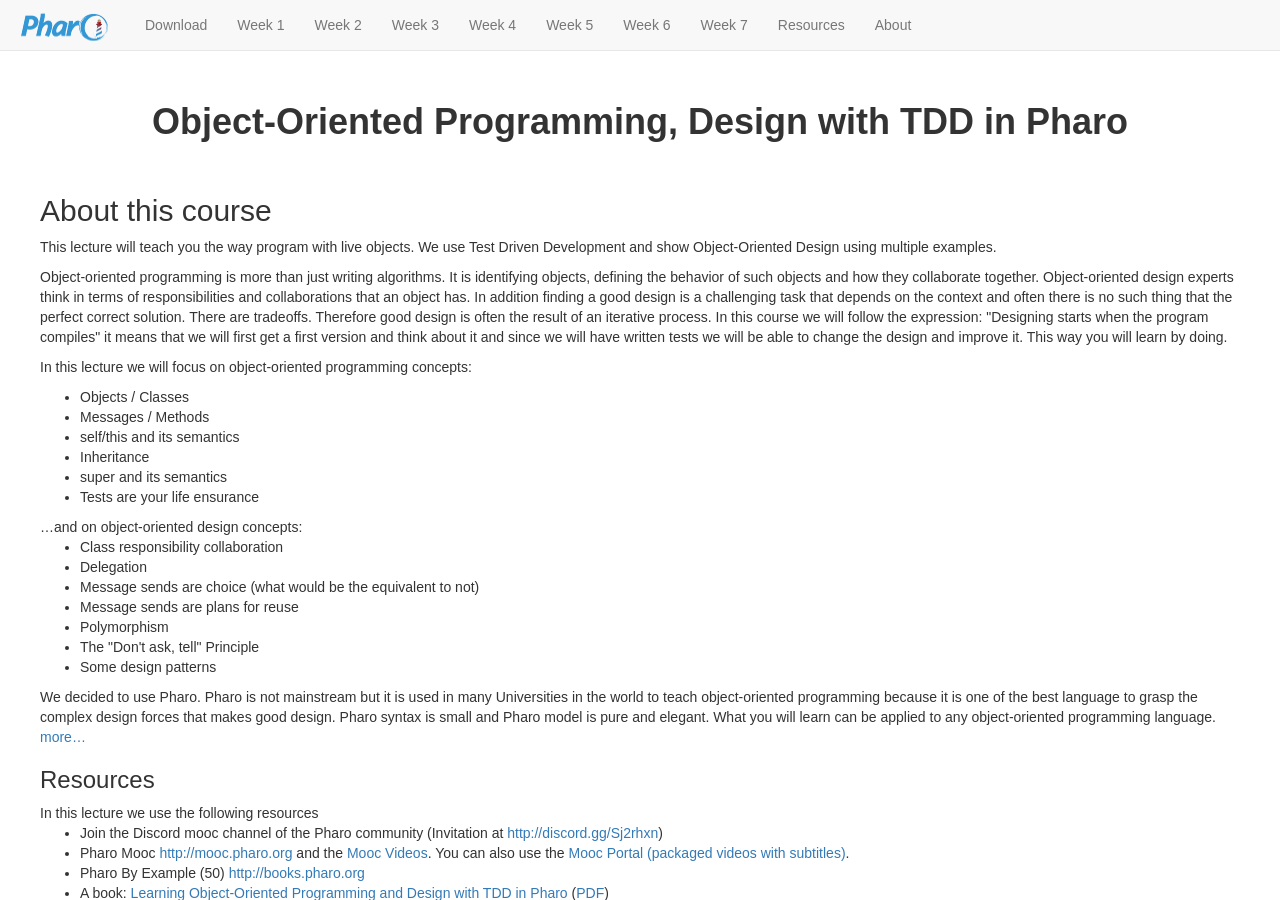
<file: index.html>
<!DOCTYPE html><html lang="en">    <head>        <meta charset="utf-8">        <meta http-equiv="X-UA-Compatible" content="IE=edge">        <meta name="viewport" content="width=device-width, initial-scale=1">        <!-- The above 3 meta tags *must* come first in the head; any other head content must come *after* these tags -->        <title>Learning Object-Oriented Programming, Design with TDD in Pharo</title>        <!-- Bootstrap -->        <link href="Web/css/bootstrap.min.css" rel="stylesheet">        <link href="Web/css/mooc.css" rel="stylesheet">        <!-- HTML5 shim and Respond.js for IE8 support of HTML5 elements and media queries -->        <!-- WARNING: Respond.js doesn't work if you view the page via file:// -->        <!--[if lt IE 9]>            <script src="https://oss.maxcdn.com/html5shiv/3.7.2/html5shiv.min.js"></script>            <script src="https://oss.maxcdn.com/respond/1.4.2/respond.min.js"></script>        <![endif]-->    </head>    <body>        <nav class="navbar navbar-default navbar-fixed-top">            <div class="container-fluid">                <!-- Brand and toggle get grouped for better mobile display -->                <div class="navbar-header"><button type="button" class="navbar-toggle collapsed" data-toggle="collapse" data-target="#weeks" aria-expanded="false">    <span class="sr-only">Toggle navigation</span>    <span class="icon-bar"></span>    <span class="icon-bar"></span>    <span class="icon-bar"></span></button><a class="navbar-brand" href="http://www.pharo.org">    <img alt="Pharo" src="Web/pictures/pharo-logo-small.png"></a>                </div><!-- Collect the nav links, forms, and other content for toggling --><div class="collapse navbar-collapse" id="weeks"><ul class="nav navbar-nav">    <li><a href="#download">Download</a></li>    <li><a href="#week1">Week 1</a></li>    <li><a href="#week2">Week 2</a></li>    <li><a href="#week3">Week 3</a></li>    <li><a href="#week4">Week 4</a></li>    <li><a href="#week5">Week 5</a></li>    <li><a href="#week6">Week 6</a></li>    <li><a href="#week7">Week 7</a></li>    <li><a href="#resources">Resources</a></li>    <li><a href="#about">About</a></li></ul>                </div> <!-- navbar-collapse -->            </div> <!-- container-fluid -->        </nav>        <div class="container">            <h1>Object-Oriented Programming, Design with TDD in Pharo</h1>                        <section>                <h2>About this course</h2>                <p>This lecture will teach you the way program with live objects. We use Test Driven Development and show Object-Oriented Design using multiple examples. 		<p> Object-oriented programming is more than just writing algorithms. It is identifying objects, defining the behavior of such objects and how they collaborate together. Object-oriented design experts think in terms of responsibilities and collaborations that an object has. 				In addition finding a good design is a challenging task that depends on the context and often there is no such thing that the perfect correct solution. There are tradeoffs. Therefore good design is often the result of an iterative process. In this course we will follow the expression: "Designing starts when the program compiles" it means that we will first get a first version and think about it and since we will have written tests we will be able to change the design and improve it. This way you will learn by doing.  <p>In this lecture we will focus on object-oriented programming concepts:<ul>	<li> Objects / Classes </li>	<li> Messages / Methods</li>	<li> self/this and its semantics</li>	<li> Inheritance</li>	<li> super and its semantics</li>	<li> Tests are your life ensurance</li></ul> …and on object-oriented design concepts: <ul>	<li> Class responsibility collaboration</li>	<li> Delegation</li>	<li> Message sends are choice (what would be the equivalent to not)</li>	<li> Message sends are plans for reuse</li>	<li> Polymorphism</li>	<li>The "Don't ask, tell" Principle</li>	<li> Some design patterns</li></ul><p>We decided to use Pharo. Pharo is not mainstream but it is used in many Universities in the world to teach object-oriented programming because it is one of the best language to grasp the complex design forces that makes good design. Pharo syntax is small and Pharo model is pure and elegant. What you will learn can be applied to any object-oriented programming language.<a href="#about-details" data-toggle="collapse">more…</a></p>   <div class="collapse" id="about-details"> Pharo is a pure object-oriented programming language in the tradition of Smalltalk. It offers a unique developing experience in constant interaction with live objects. Pharo is elegant, fun to use and very powerful. It is very easy to learn and enables to understand advanced concept in a natural way. When programming in Pharo, you are immersed in a world of live objects. You have immediate feedback at any moment of your development on objects representing web applications, code itself, graphics, network…</p><p>Throughout this lectures you will:</p><ul>    <li>learn how to program in Pharo,</li>    <li>be immersed in a live environment and live a new programming experience,</li>    <li>develop a web application to apply the different aspects of Pharo presented in the course.</li></ul><p>This lectures also focuses a different vision of the fundamental principles of object-oriented programming mainly polymorphism and late binding.</p><p>Each week is composed of several sequences containing several lectures and their slides and associated videos. In addition videos proposing application exercises and programming demonstrations are available.</p></div> <!-- details --><h3> Resources </h3>In this lecture we use the following resources<ul> 	<li> Join the Discord mooc channel of the Pharo community (Invitation at <a href="http://discord.gg/Sj2rhxn">http://discord.gg/Sj2rhxn</a>) </li>	<li>Pharo Mooc <a href="http://mooc.pharo.org">http://mooc.pharo.org</a> and the <a href="http://rmod-pharo-mooc.lille.inria.fr/MOOC/Videos/">Mooc Videos</a>. You can also use the  <a href="http://rmod-pharo-mooc.lille.inria.fr/MOOC/WebPortal/co/content.html">Mooc Portal (packaged videos with subtitles)</a>.</li>		<li>Pharo By Example (50) <a href="http://books.pharo.org">http://books.pharo.org</a> </li>	<li>A book: <a href="https://github.com/SquareBracketAssociates/LearningOOPWithPharo">Learning Object-Oriented Programming and Design with TDD in Pharo</a> (<a href="https://bintray.com/squarebracketassociates/wip/download_file?file_path=learningoop-wip.pdf">PDF</a>)</li>	<li> <a href="http://files.pharo.org/media/pharoCheatSheet.pdf"> Pharo Cheat Sheet</a> </li></ul><h3> Exercises </h3>In this lecture you will have to do the following exercises to get started. There are not associated with a given week so proceed as you want. You can find other exercises in the <a href="https://github.com/SquareBracketAssociates/LearningOOPWithPharo">Learning Object-Oriented Programming and Design with TDD in Pharo</a> book. <a href="#miniprojects"> Miniprojects are described here.</a><ul> 	<!--<li> <a href="http://rmod-pharo-mooc.lille.inria.fr/OOPMooc/Exercises/Exercise-Syntax.pdf">Syntax</a> </li>-->	<li> Do the ProfStef tutorial by executing ProfStef go in a playground</li>	<li> <a href="http://rmod-pharo-mooc.lille.inria.fr/OOPMooc/Exercises/Exercise-Counter.pdf">Counter</a> </li>	<li> <a href="http://rmod-pharo-mooc.lille.inria.fr/OOPMooc/Exercises/Exercise-Katas.pdf">Katas</a> </li>	<li> <a href="http://rmod-pharo-mooc.lille.inria.fr/OOPMooc/Exercises/Exercise-DSL.pdf">DSL</a> </li>	<li> (optional) <a href="http://rmod-pharo-mooc.lille.inria.fr/OOPMooc/Exercises/Exercise-ElectronicWallet.pdf">ElectronicWallet</a> </li>	<li> (optional) <a href="http://files.pharo.org/books/learning-oop/">Snake and Ladder</a> </li></ul></section><section id="week1"><h2>Week 1: Welcome on Board and Syntax Discovery</h2><ol>	<li>[Lecture] <a href="http://rmod-pharo-mooc.lille.inria.fr/OOPMooc/01-Welcome/W1S00-Intro-Objectives.pdf">W1S00-Intro-Objectives</a></li>		<li>[Lecture] <a href="http://rmod-pharo-mooc.lille.inria.fr/OOPMooc/01-Welcome/W1S01-WhatIsPharo.pdf">W1S01-What is Pharo?</a></li>		<li>[Lecture] <a href="http://rmod-pharo-mooc.lille.inria.fr/OOPMooc/01-Welcome/W1S02-PharoVision.pdf">W1S02-Pharo Vision</a></li>		<li>[Lecture] <a href="http://rmod-pharo-mooc.lille.inria.fr/OOPMooc/01-Welcome/W1S03-FirstLookAtClassObjectMethods.pdf">W1S03-FirstLookAtClassObjectMethods</a></li>	<li>[Lecture] <a href="http://rmod-pharo-mooc.lille.inria.fr/OOPMooc/01-Welcome/W1S04-PharoModelInaNushell.pdf">W1S04-PharoModelInaNushell</a></li>	<li>[Lecture] <a href="http://rmod-pharo-mooc.lille.inria.fr/OOPMooc/01-Welcome/W1S04-TestIntroduction.pdf">W1S04-TestIntroduction</a></li>	<li>[Lecture] <a href="http://rmod-pharo-mooc.lille.inria.fr/OOPMooc/01-Welcome/W1S05-PharoSyntaxInANutshell.pdf">W1S05-PharoSyntaxInANutshell</a></li>	<li>[Lecture] <a href="http://rmod-pharo-mooc.lille.inria.fr/OOPMooc/01-Welcome/W1S06-Blocks.pdf">W1S06-Blocks</a></li>	<li>[Lecture] <a href="http://rmod-pharo-mooc.lille.inria.fr/OOPMooc/01-Welcome/W1S07-Basic-Blocks-Loops.pdf">W1S07-Basic-Blocks-Loops</a></li>	<li>[Lecture] <a href="http://rmod-pharo-mooc.lille.inria.fr/OOPMooc/01-Welcome/W1S07-BasicBooleansAndCondition.pdf">W1S07-BasicBooleansAndCondition</a></li>	<li>[Lecture] <a href="http://rmod-pharo-mooc.lille.inria.fr/OOPMooc/01-Welcome/W1S08-Loops.pdf">W1S08-Loops</a></li>	<li>[Lecture] <a href="http://rmod-pharo-mooc.lille.inria.fr/OOPMooc/01-Welcome/W1S10-ClassAndMethodDefinition.pdf">W1S10-ClassAndMethodDefinition</a></li>	<li> [Live Exercise] <a href ="http://rmod-pharo-mooc.lille.inria.fr/MOOC/Videos/W1/C019-W1S-Videos-SelectionExpression-2-FR-V2-HD_720p_4Mbs.m4v"> Selecting and executing expressions</a> (check the subtitles <a href="http://rmod-pharo-mooc.lille.inria.fr/MOOC/Videos/W1/">here</a> ) </li>		<li> [Live Exercise] <a href ="http://rmod-pharo-mooc.lille.inria.fr/MOOC/Videos/W1/C019-W1S-Videos-ColoringExpression-FR-CM-v3-HD_720p_4Mbs.m4v">Syntax Highlighting gives Feedback</a> (check the subtitles <a href="http://rmod-pharo-mooc.lille.inria.fr/MOOC/Videos/W1/">here</a> )</li>		<li> [Live Exercise] <a href ="http://rmod-pharo-mooc.lille.inria.fr/MOOC/Videos/W1/C019-W1S-Videos-Shortcuts-FR-IR-HD_720p_4Mbs.m4v">Learn Keyboard Shortcuts</a> (check the subtitles <a href="http://rmod-pharo-mooc.lille.inria.fr/MOOC/Videos/W1/">here</a> )</li>	<li> [Live Exercise] <a href ="http://rmod-pharo-mooc.lille.inria.fr/MOOC/Videos/W1/C019-Videos-ProfStef-V2-HD_720p_4Mbs.m4v">Learn Pharo with Prof Stef</a> (check the subtitles <a href="http://rmod-pharo-mooc.lille.inria.fr/MOOC/Videos/W1/">here</a>)</li>	<li> [Exercise] Expressions and Messages</li>		<li>[Live Exercise] <a href="http://rmod-pharo-mooc.lille.inria.fr/MOOC/Videos/W1/C019-W1S-Videos-Redo-Counter-Traditional-FR-v4.mp4">Coding a Counter</a> (check the subtitles <a href="http://rmod-pharo-mooc.lille.inria.fr/MOOC/Videos/W1/">here</a>)</li></ol><p> You can access </p>	<ol>	<li> the <a href="http://rmod-pharo-mooc.lille.inria.fr/OOPMooc/01-Welcome/">Week session slides</a></li>	<li> the  <a href="http://rmod-pharo-mooc.lille.inria.fr/MOOC/Videos/">Pharo Mooc videos</a>. Pay attention they may be not in the same order - Check the Resources slide in the lectures to get the corresponding Pharo Mooc session.</li></ol></section><section id="week2">	<h2>Week 2: Pharo Syntax and Inspector</h2><ol>	<li>[Lecture] <a href="http://rmod-pharo-mooc.lille.inria.fr/OOPMooc/02-Syntax/W2S01-Messages.pdf">W2S01-Messages</a></li>	<li>[Lecture] <a href="http://rmod-pharo-mooc.lille.inria.fr/OOPMooc/02-Syntax/W2S02-Messages-ForTheJavaProgrammers.pdf">W2S02-Messages-ForTheJavaProgrammers</a></li>	<li>[Lecture] <a href="http://rmod-pharo-mooc.lille.inria.fr/OOPMooc/02-Syntax/W2S03-Basic-Variables.pdf">W2S03-Basic-Variables</a></li>	<li>[Lecture] <a href="http://rmod-pharo-mooc.lille.inria.fr/OOPMooc/02-Syntax/W2S03-Messages-Precedence.pdf">W2S03-Messages-Precedence</a></li>	<li>[Lecture] <a href="http://rmod-pharo-mooc.lille.inria.fr/OOPMooc/02-Syntax/W2S04-Messages-Sequence.pdf">W2S04-Messages-Sequence</a></li>	<li>[Lecture] <a href="http://rmod-pharo-mooc.lille.inria.fr/OOPMooc/02-Syntax/W2S05-ParenthesisVsSquareBrackets.pdf">W2S05-ParenthesisVsSquareBrackets</a></li>	<li>[Lecture] <a href="http://rmod-pharo-mooc.lille.inria.fr/OOPMooc/02-Syntax/W2S06-Yourself.pdf">W2S06-Yourself</a></li>	<li>[Lecture] <a href="http://rmod-pharo-mooc.lille.inria.fr/OOPMooc/02-Syntax/W2S07-CharacterStringSymbol.pdf">W2S07-CharacterStringSymbol</a></li>	<li>[Lecture] <a href="http://rmod-pharo-mooc.lille.inria.fr/OOPMooc/02-Syntax/W2S08-Basic-ArraySetOrderedCollection.pdf">W2S08-Basic-ArraySetOrderedCollection</a></li>	<li>[Lecture] <a href="http://rmod-pharo-mooc.lille.inria.fr/OOPMooc/02-Syntax/W2S09-UnderstandingMistakes.pdf">W2S09-UnderstandingMistakes</a></li>	<li>[Lecture] <a href="http://rmod-pharo-mooc.lille.inria.fr/OOPMooc/02-Syntax/W2S10-Iterators.pdf">W2S10-Iterators</a></li>	<li>[Lecture] <a href="http://rmod-pharo-mooc.lille.inria.fr/OOPMooc/02-Syntax/W2S11-Streams.pdf">W2S11-Streams</a></li>	<li>[Lecture] <a href="http://rmod-pharo-mooc.lille.inria.fr/OOPMooc/02-Syntax/W2S12-RuntimeArchitecture.pdf">W2S12-RuntimeArchitecture</a></li>	<li>[Live Exercise] <a href="http://rmod-pharo-mooc.lille.inria.fr/MOOC/Videos/W2/C019-Videos-GTInspector1-Introduction-V2-HD_720p_4Mbs.m4v">GTInspector 1: Inspect and Interact with Objects</a> (check the subtitles <a href="http://rmod-pharo-mooc.lille.inria.fr/MOOC/Videos/W2/">here</a>)</li>	<li>[Live Exercise] <a href="http://rmod-pharo-mooc.lille.inria.fr/MOOC/Videos/W3/C019-Videos-Spotter1-BrowsingAClassWithSpotter-V2-HD_720p_4Mbs.m4v">Spotter 1: Find and Browse a Class</a> (check the subtitles <a href="http://rmod-pharo-mooc.lille.inria.fr/MOOC/Videos/W3/">here</a>)</li>			<li>[Challenge] <a href ="http://rmod-pharo-mooc.lille.inria.fr/MOOC/Exercises/Challenge0-EN.pdf">Challenge 0</a> </li></ol><p> You can access </p>	<ol>	<li> the <a href="http://rmod-pharo-mooc.lille.inria.fr/OOPMooc/02-Syntax/">Week session slides</a></li>	<li> the  <a href="http://rmod-pharo-mooc.lille.inria.fr/MOOC/Videos/">Pharo Mooc videos</a>. Pay attention they may be not in the same order - Check the Resources slide in the lectures to get the corresponding Pharo Mooc session.</li></ol></section><section id="week3">	<h2>Week 3: Objects, Classes, Methods</h2><ol>	<li>[Lecture] <a href="http://rmod-pharo-mooc.lille.inria.fr/OOPMooc/03-ObjectClassMethod/W3S00-TeapotAsAPretext.pdf">W3S00-TeapotAsAPretext</a></li>	<li>[Lecture] <a href="http://rmod-pharo-mooc.lille.inria.fr/OOPMooc/03-ObjectClassMethod/W3S01-WhatisAnObject.pdf">W3S01-WhatisAnObject</a></li>	<li>[Lecture] <a href="http://rmod-pharo-mooc.lille.inria.fr/OOPMooc/03-ObjectClassMethod/W3S02-WhatisAClass.pdf">W3S02-WhatisAClass</a></li>	<li>[Lecture] <a href="http://rmod-pharo-mooc.lille.inria.fr/OOPMooc/03-ObjectClassMethod/W3S03-MethodVsMessages.pdf">W3S03-MethodVsMessages</a></li>	<li>[Lecture] <a href="http://rmod-pharo-mooc.lille.inria.fr/OOPMooc/03-ObjectClassMethod/W3S04-OOParadigm.pdf">W3S04-OOParadigm</a></li>	<li>[Lecture] <a href="http://rmod-pharo-mooc.lille.inria.fr/OOPMooc/03-ObjectClassMethod/W3S05-SUnit.pdf">W3S05-SUnit</a></li>	<li>[Lecture] <a href="http://rmod-pharo-mooc.lille.inria.fr/OOPMooc/03-ObjectClassMethod/W3S06-Discovering.pdf">W3S06-Discovering</a></li>	<li>[Lecture] <a href="http://rmod-pharo-mooc.lille.inria.fr/OOPMooc/03-ObjectClassMethod/W3S7-EssenceOfDispatchExo.pdf">W3S7-EssenceOfDispatchExo</a></li>	<li>[Live Exercise]  <a href="http://rmod-pharo-mooc.lille.inria.fr/MOOC/Videos/W2/C019-Videos-Nautilus1-BrowsingPackage-V2-HD_720p_4Mbs.m4v">Nautilus: First Meet with the Code Browser</a> (check the subtitles <a href="http://rmod-pharo-mooc.lille.inria.fr/MOOC/Videos/W2/">here</a>)</li>	<li>[Live Exercise] <a href="http://rmod-pharo-mooc.lille.inria.fr/MOOC/Videos/W2/C019-Videos-Nautilus2-TagsFilterAndGroups-V2-HD_720p_4Mbs.m4v"> Nautilus: Packages, Tags and Groups</a> (check the subtitles <a href="http://rmod-pharo-mooc.lille.inria.fr/MOOC/Videos/W2/">here</a>)</li>		<li>[Live Exercise] <a href="http://rmod-pharo-mooc.lille.inria.fr/MOOC/Videos/W3/C019-Videos-Nautilus4-SendersImplementors-HD_720p_4Mbs.m4v">Nautilus: How to Become a Super Pharo Developer: Understanding Sender and Implementors</a> (check the subtitles <a href="http://rmod-pharo-mooc.lille.inria.fr/MOOC/Videos/W3/">here</a>)</li>			<li>[Live Exercise] <a href="http://rmod-pharo-mooc.lille.inria.fr/MOOC/Videos/W2/C019-W1S-Videos-Finder-FR-V3-HD_720p_4Mbs.m4v">Finding Methods with Finder</a> (check the subtitles <a href="http://rmod-pharo-mooc.lille.inria.fr/MOOC/Videos/W2/">here</a>)</li>	<li>[Live Exercise] <a href="http://rmod-pharo-mooc.lille.inria.fr/MOOC/Videos/W2/C019-W1-Videos-Redo-CodingCounterInDebugger-FR-V2-HD_720p_4Mbs.m4v">Coding a Counter in the Debugger</a> (check the subtitles <a href="http://rmod-pharo-mooc.lille.inria.fr/MOOC/Videos/W2/">here</a>)</li>	<li>[Exercise] Coding a DSL</li>	<!--		<li>[Challenge] <a href ="http://rmod-pharo-mooc.lille.inria.fr/MOOC/Exercises/Challenge0-Solution-EN.pdf">Solution Challenge 0</a> </li>-->	<li>[Challenge] <a href ="http://rmod-pharo-mooc.lille.inria.fr/MOOC/Exercises/Challenge1-EN.pdf">Challenge 1</a> </li></ol><p> You can access </p>	<ol>	<li> the <a href="http://rmod-pharo-mooc.lille.inria.fr/OOPMooc/03-ObjectClassMethod/">Week session slides</a></li>	<li> the  <a href="http://rmod-pharo-mooc.lille.inria.fr/MOOC/Videos/">Pharo Mooc videos</a>. Pay attention they may be not in the same order - Check the Resources slide in the lectures to get the corresponding Pharo Mooc session.</li></ol></section><section id="week4"><h2>Week 4: Essence Of OOP</h2><ol><li>[Lecture] <a href="http://rmod-pharo-mooc.lille.inria.fr/OOPMooc/04-EssenceOfOOP/W4S01-EssenceOfDispatchNot.pdf">W4S01-EssenceOfDispatchNot</a></li><li>[Lecture] <a href="http://rmod-pharo-mooc.lille.inria.fr/OOPMooc/04-EssenceOfOOP/W4S02-EssenceOfDispatch.pdf">W4S02-EssenceOfDispatch</a></li><li>[Lecture] <a href="http://rmod-pharo-mooc.lille.inria.fr/OOPMooc/04-EssenceOfOOP/W4S03-BasicClassMethods.pdf">W4S03-BasicClassMethods</a></li><li>[Lecture] <a href="http://rmod-pharo-mooc.lille.inria.fr/OOPMooc/04-EssenceOfOOP/W4S05-LearningFromMistake.pdf">W4S05-LearningFromMistake</a></li><li>[Lecture] <a href="http://rmod-pharo-mooc.lille.inria.fr/OOPMooc/04-EssenceOfOOP/W4S06-WhyTesting.pdf">W4S06-WhyTesting</a></li><li>[Lecture] <a href="http://rmod-pharo-mooc.lille.inria.fr/OOPMooc/04-EssenceOfOOP/W4S07-Debugging.pdf">W4S07-Debugging</a></li><li>[Live Exercise] <a href="http://rmod-pharo-mooc.lille.inria.fr/MOOC/Videos/W2/C019-Videos-Nautilus5-Queries-HD_720p_4Mbs.m4v">Nautilus: Navigating Fast Inside Classes</a> (check the subtitles <a href="http://rmod-pharo-mooc.lille.inria.fr/MOOC/Videos/W2/">here</a>)</li><li>[Live Exercise] <a href="http://rmod-pharo-mooc.lille.inria.fr/MOOC/Videos/W3/C019-Videos-Spotter2-Categories-V2-HD_720p_4Mbs.m4v">Spotter 2: Filter Results by Category</a> (check the subtitles <a href="http://rmod-pharo-mooc.lille.inria.fr/MOOC/Videos/W3/">here</a>)</li><li>[Live Exercise] <a href="http://rmod-pharo-mooc.lille.inria.fr/MOOC/Videos/W4/C019-Videos-HowToLoadCode1-Simple-HD_720p_4Mbs.m4v">How to load code from repository</a> (check the subtitles <a href="http://rmod-pharo-mooc.lille.inria.fr/MOOC/Videos/W4/">here</a>)</li><li>[Live Exercise] <a href="http://rmod-pharo-mooc.lille.inria.fr/MOOC/Videos/W4/C019-Videos-HowToLoadCode2-FromCatalog-HD_720p_4Mbs.m4v">How to load projects</a> (check the subtitles <a href="http://rmod-pharo-mooc.lille.inria.fr/MOOC/Videos/W4/">here</a>)</li><li>[Live Exercise] <a href="http://rmod-pharo-mooc.lille.inria.fr/MOOC/Videos/W4/C019-Videos-Nautilus6-Refactorings-HD_720p_4Mbs.m4v">Nautilus: An overview of Refactorings</a> (check the subtitles <a href="http://rmod-pharo-mooc.lille.inria.fr/MOOC/Videos/W4/">here</a>)</li><li>[Live Exercise] <a href="http://rmod-pharo-mooc.lille.inria.fr/MOOC/Videos/W4/C019-Videos-Nautilus7-QualityRules-HD_720p_4Mbs.m4v">Nautilus: Using the Quality Assistant and Code Critic</a> (check the subtitles <a href="http://rmod-pharo-mooc.lille.inria.fr/MOOC/Videos/W4/">here</a>)</li><!--	<li>[Challenge] <a href ="http://rmod-pharo-mooc.lille.inria.fr/MOOC/Exercises/Challenge1-Solution-EN.pdf">Solution Challenge 1</a> </li>--><li>[Challenge] <a href ="http://rmod-pharo-mooc.lille.inria.fr/MOOC/Exercises/Challenge2-EN.pdf">Challenge 2</a> </li></ol><p> You can access </p>	<ol>	<li> the <a href="http://rmod-pharo-mooc.lille.inria.fr/OOPMooc/04-EssenceOfOOP/">Week session slides</a></li>	<li> the  <a href="http://rmod-pharo-mooc.lille.inria.fr/MOOC/Videos/">Pharo Mooc videos</a>. Pay attention they may be not in the same order - Check the Resources slide in the lectures to get the corresponding Pharo Mooc session.</li></ol></section>	<section id="week5"><h2>Week 5: Inheritance</h2><ol><li>[Lecture] <a href="http://rmod-pharo-mooc.lille.inria.fr/OOPMooc/05-Inheritance/W5S01-InheritanceAndLookup-1-Inheritance.pdf">W5S01-InheritanceAndLookup-1-Inheritance</a></li><li>[Lecture] <a href="http://rmod-pharo-mooc.lille.inria.fr/OOPMooc/05-Inheritance/W5S02-InheritanceAndLookup-2-Lookup.pdf">W5S02-InheritanceAndLookup-2-Lookup</a></li><li>[Lecture] <a href="http://rmod-pharo-mooc.lille.inria.fr/OOPMooc/05-Inheritance/W5S03-InheritanceAndLookup-3-Super-V2.pdf">W5S03-InheritanceAndLookup-3-Super-V2</a></li><li>[Lecture] <a href="http://rmod-pharo-mooc.lille.inria.fr/OOPMooc/05-Inheritance/W5S04-Design-ImplementingIfTrue.pdf">W5S04-Design-ImplementingIfTrue</a></li><li>[Lecture] <a href="http://rmod-pharo-mooc.lille.inria.fr/OOPMooc/05-Inheritance/W5S05-MoreOnVariables.pdf">W5S05-MoreOnVariables</a></li><li>[Lecture] <a href="http://rmod-pharo-mooc.lille.inria.fr/OOPMooc/05-Inheritance/W5S06-Design-InstanceInitialization.pdf">W5S06-Design-InstanceInitialization</a></li><li>[Live Exercise] <a href="http://rmod-pharo-mooc.lille.inria.fr/MOOC/Videos/W2/C019-Videos-Nautilus3-BrowsingFullInheritanceAcrossPackages-V2-HD_720p_4Mbs.m4v">Nautilus: Inheritance view</a> (check the subtitles <a href="http://rmod-pharo-mooc.lille.inria.fr/MOOC/Videos/W2/">here</a>)</li><li>[Live Exercise] <a href="http://rmod-pharo-mooc.lille.inria.fr/MOOC/Videos/W5/C019-Videos-Spotter3-ScopingAndReducingSearch-V2-HD_720p_4Mbs.m4v	"> Spotter: Scoping and Reducing Search</a> (check the subtitles <a href="http://rmod-pharo-mooc.lille.inria.fr/MOOC/Videos/W5/">here</a>)</li><li>[Live Exercise] <a href="http://rmod-pharo-mooc.lille.inria.fr/MOOC/Videos/W5/C019-Videos-Spotter6-Files-V2-HD_720p_4Mbs.m4v">Spotter: Search, Navigate and Preview Files</a> (check the subtitles <a href="http://rmod-pharo-mooc.lille.inria.fr/MOOC/Videos/W5/">here</a>)</li><li>[Live Exercise] <a href="http://rmod-pharo-mooc.lille.inria.fr/MOOC/Videos/W5/C019-W2S-VideosDebugger1-UsingTheDebugger-V2-HD_720p_4Mbs.m4v">Learning the Debugger</a> (check the subtitles <a href="http://rmod-pharo-mooc.lille.inria.fr/MOOC/Videos/W5/">here</a>)</li><li>[Live Exercise] <a href="http://rmod-pharo-mooc.lille.inria.fr/MOOC/Videos/W5/C019-W2S-VideosDebugger2-FindingABugWithDebugger-V2-HD_720p_4Mbs.m4v">How to find a bug?</a> (check the subtitles <a href="http://rmod-pharo-mooc.lille.inria.fr/MOOC/Videos/W5/">here</a>)</li><li>[Live Exercise] <a href="http://rmod-pharo-mooc.lille.inria.fr/MOOC/Videos/W5/C019-Videos-GTInspector2-Files-V2-HD_720p_4Mbs.m4v">GTInspector: Inspect Files and Directories</a> (check the subtitles <a href="http://rmod-pharo-mooc.lille.inria.fr/MOOC/Videos/W5/">here</a>)</li><!--	<li>[Challenge] <a href ="http://rmod-pharo-mooc.lille.inria.fr/MOOC/Exercises/Challenge2-Solution-EN.pdf">Solution Challenge 2</a> </li>--><li>[Challenge] <a href ="http://rmod-pharo-mooc.lille.inria.fr/MOOC/Exercises/Challenge3-EN.pdf">Challenge 3</a> </li></ol><p> You can access </p>	<ol>	<li> the <a href="http://rmod-pharo-mooc.lille.inria.fr/OOPMooc/05-Inheritance/">Week session slides</a></li>	<li> the  <a href="http://rmod-pharo-mooc.lille.inria.fr/MOOC/Videos/">Pharo Mooc videos</a>. Pay attention they may be not in the same order - Check the Resources slide in the lectures to get the corresponding Pharo Mooc session.</li></ol></section><section id="week6"><h2>Week 6: Plans For Reuse</h2><ol><li>[Lecture] <a href="http://rmod-pharo-mooc.lille.inria.fr/OOPMooc/06-PlansForReuse/W6S02-SelfSendsDiceHandle.pdf">W6S02-SelfSendsDiceHandle</a></li><li>[Lecture] <a href="http://rmod-pharo-mooc.lille.inria.fr/OOPMooc/06-PlansForReuse/W6S03-ClassMethodsAtWork.pdf">W6S03-ClassMethodsAtWork</a></li><li>[Lecture] <a href="http://rmod-pharo-mooc.lille.inria.fr/OOPMooc/06-PlansForReuse/W6S04-SelfSendsArePlanForReuse.pdf">W6S04-SelfSendsArePlanForReuse</a></li><li>[Lecture] <a href="http://rmod-pharo-mooc.lille.inria.fr/OOPMooc/06-PlansForReuse/W6S05-HookAndTemplate.pdf">W6S05-HookAndTemplate</a></li><li>[Lecture] <a href="http://rmod-pharo-mooc.lille.inria.fr/OOPMooc/06-PlansForReuse/W6S06-Design-UseVsInheritance.pdf">W6S06-Design-UseVsInheritance</a></li><!--	A voir si on utilise PharoApp ou le launcher<li>[Live Exercise] <a href="http://rmod-pharo-mooc.lille.inria.fr/MOOC/Videos/W6/C019-Videos-ImageChanges1-v2-HD_720p_4Mbs.m4v">Understanding Images and Changes Files</a> (check the subtitles <a href="http://rmod-pharo-mooc.lille.inria.fr/MOOC/Videos/W6/">here</a>)</li>--><!--<li>[Live Exercise] <a href="http://rmod-pharo-mooc.lille.inria.fr/MOOC/Videos/W6/C019-Videos-ImageChanges2-PharoLauncher-HD_720p_4Mbs.m4v">Using the Pharo Launcher to manage your Pharo images</a> (check the subtitles <a href="http://rmod-pharo-mooc.lille.inria.fr/MOOC/Videos/W6/">here</a>)</li>--><li>[Live Exercise] <a href="http://rmod-pharo-mooc.lille.inria.fr/MOOC/Videos/W6/C019-Videos-LookAtVersions-v2-HD_720p_4Mbs.m4v">Diffing and Merging in Pharo</a> (check the subtitles <a href="http://rmod-pharo-mooc.lille.inria.fr/MOOC/Videos/W6/">here</a>)</li><li>[Live Exercise] <a href="http://rmod-pharo-mooc.lille.inria.fr/MOOC/Videos/W6/C019-Videos-GTInspector4-HowAddingPanes-V2-HD_720p_4Mbs.m4v">GTInspector: Build Custom Tab Views for your Objects</a> (check the subtitles <a href="http://rmod-pharo-mooc.lille.inria.fr/MOOC/Videos/W6/">here</a>)</li><!--	<li>[Challenge] <a href ="http://rmod-pharo-mooc.lille.inria.fr/MOOC/Exercises/Challenge3-Solution-EN.pdf">Solution Challenge 3</a> </li>--><li>[Challenge] <a href ="http://rmod-pharo-mooc.lille.inria.fr/MOOC/Exercises/Challenge4-EN.pdf">Challenge 4</a> </li></ol><p> You can access </p>	<ol>	<li> the <a href="http://rmod-pharo-mooc.lille.inria.fr/06-PlansForReuse/">Week session slides</a></li>	<li> the  <a href="http://rmod-pharo-mooc.lille.inria.fr/MOOC/Videos/">Pharo Mooc videos</a>. Pay attention they may be not in the same order - Check the Resources slide in the lectures to get the corresponding Pharo Mooc session.</li></ol></section><section id="week7"><h2>Week 7: Deeper into Lookup</h2><ol><li>[Lecture] <a href="http://rmod-pharo-mooc.lille.inria.fr/OOPMooc/07-DeeperIntoLookup/W7S02-InheritanceAndLookup-5-LookupMetaclasses.pdf">W7S02-InheritanceAndLookup-5-LookupMetaclasses</a></li><li>[Lecture] <a href="http://rmod-pharo-mooc.lille.inria.fr/OOPMooc/07-DeeperIntoLookup/W7S03-UnderstandingClassMethods.pdf">W7S03-UnderstandingClassMethods</a></li><li>[Lecture] <a href="http://rmod-pharo-mooc.lille.inria.fr/OOPMooc/07-DeeperIntoLookup/W7S04-AdvancedPointOnClasses.pdf">W7S04-AdvancedPointOnClasses</a></li><li>[Lecture] <a href="http://rmod-pharo-mooc.lille.inria.fr/OOPMooc/07-DeeperIntoLookup/W7S05-Design-LearningFromRealExample.pdf">W7S05-Design-LearningFromRealExample</a></li><li>[Lecture] <a href="http://rmod-pharo-mooc.lille.inria.fr/OOPMooc/07-DeeperIntoLookup/W7S06-AvoidIsNill.pdf">W7S06-AvoidIsNill</a></li><li>[Live Exercise] <a href="http://rmod-pharo-mooc.lille.inria.fr/MOOC/Videos/W7/C019-Videos-Spotter4-TipsandTricks-PreviewInSpotter-V2-HD_720p_4Mbs.m4v">Spotter: The Preview pane</a> (check the subtitles <a href="http://rmod-pharo-mooc.lille.inria.fr/MOOC/Videos/W7/">here</a>)</li><li>[Live Exercise] <a href="http://rmod-pharo-mooc.lille.inria.fr/MOOC/Videos/W7/C019-Videos-Spotter5-TipsandTricks-SearchingPlaygroundCode-V2-HD_720p_4Mbs.m4v">Spotter: Search in Playground History</a> (check the subtitles <a href="http://rmod-pharo-mooc.lille.inria.fr/MOOC/Videos/W7/">here</a>)</li><li>[Live Exercise] <a href="http://rmod-pharo-mooc.lille.inria.fr/MOOC/Videos/W7/C019-Videos-GTInspector3-DivingInTheSystem-V2-HD_720p_4Mbs.m4v">GTInspector 3: Understand Pharo Internals by Inspection</a> (check the subtitles <a href="http://rmod-pharo-mooc.lille.inria.fr/MOOC/Videos/W7/">here</a>)</li><!--	<li>[Challenge] <a href ="http://rmod-pharo-mooc.lille.inria.fr/MOOC/Exercises/Challenge4-Solution-EN.pdf">Solution Challenge 4</a> </li>--><li>[Challenge] <a href ="http://rmod-pharo-mooc.lille.inria.fr/MOOC/Exercises/Challenge5-EN.pdf">Challenge 5</a> </li></ol><p> You can access </p>	<ol>	<li> the <a href="http://rmod-pharo-mooc.lille.inria.fr/OOPMooc/07-DeeperIntoLookup/">Week session slides</a></li>	<li> the  <a href="http://rmod-pharo-mooc.lille.inria.fr/MOOC/Videos/">Pharo Mooc videos</a>. Pay attention they may be not in the same order - Check the Resources slide in the lectures to get the corresponding Pharo Mooc session.</li></ol></section><section id="week8"><h2>Week 8: More on Dispatch</h2><ol><li>[Lecture] <a href="http://rmod-pharo-mooc.lille.inria.fr/OOPMooc/08-MoreOnDispatch/W8S01-Design-DoubleDispatch-Dice.pdf">W8S01-Design-DoubleDispatch-Dice</a></li><li>[Lecture] <a href="http://rmod-pharo-mooc.lille.inria.fr/OOPMooc/08-MoreOnDispatch/W8S02-Design-DoubleDispatch.pdf">W8S02-Design-DoubleDispatch</a></li><li>[Lecture] <a href="http://rmod-pharo-mooc.lille.inria.fr/OOPMooc/08-MoreOnDispatch/W8S03-Design-DualInterfaces.pdf">W8S03-Design-DualInterfaces</a></li><!--	<li>[Challenge] <a href ="http://rmod-pharo-mooc.lille.inria.fr/MOOC/Exercises/Challenge5-Solution-EN.pdf">Solution Challenge 5</a> </li>--></ol><p> You can access </p>	<ol>	<li> the <a href="http://rmod-pharo-mooc.lille.inria.fr/OOPMooc/08-MoreOnDispatch/">Week session slides</a></li>	<li> the  <a href="http://rmod-pharo-mooc.lille.inria.fr/MOOC/Videos/">Pharo Mooc videos</a>. Pay attention they may be not in the same order - Check the Resources slide in the lectures to get the corresponding Pharo Mooc session.</li></ol></section>		<section id="miniprojects"><h2> Mini projects </h2>You will have mini projects (called semester projects) by team of 2 to 4 students.<ul>	<li>Miniprojects will have to be published on SmalltalkHub or github.com. </li>	<li>Miniprojects will have to be covered by tests. Class/package comments will have to explain the design. </li>	<li>You are asked to produce a log of actions each week and version it.</li>	<li>Finally a small videos of 3 min will have to be produced and presented to the community. </li>	<li>You can propose a topic.</li></ul><ul> 	<li>	<pr><b>Tweet analysis</b>	<ul>		<li> Description: The goal of this project is to develop a little application web or desktop that supports the analysis of tweets such as a frequency, vocabulary analysis. Search, statistics and visualisation are possible.</li>		<li>First tasks: check the API proposed by Tweeter, look at the example provided in Roassal (that you can find in the Moose <a href="http://www.moosetechnology.org"> http://www.moosetechnology.org</a> distribution) and in the agile visualisation book, sketches some analyses such as the distributions and trends about a topics.		<li>Possible contacts: Offray Valdimir Luna Car is a data journalist hacking in Pharo. You can contact him on the Pharo mailing-list or Discord. Alexandre Bergel the author of Roassal can be contacted too. </li>		<li> Link and resources:  Have a look at the Zinc chapter in Entreprise Pharo, Agile visualisation and the Spec UI framework book available at <a href="http://books.pharo.org">http://books.pharo.org</a>. Some indian students did a similar projects and they show it on youtube.</li>			</ul>	</li>		<li>	<pr><b>RPG: FireEmblem/Disgaea using Bloc</b>	<ul>		<li>Description: The goal of this project is to develop a turn-based RPG where a team of characters can attack a team of opponents on a 2D map in a Disgaea/Fire Emblem way.</li>		<li>First Tasks: Check the Bloc booklet below, check the CTGrid package, check some graphics from the opengame art database (<a href="https://opengameart.org/content/roguelikerpg-pack-1700-tiles">https://opengameart.org/content/roguelikerpg-pack-1700-tiles</a>), design a team and characters properties such as (Attack, Lifepoint, Magic points, Move distance), define objects responsible for the battle resolution.</li>		<li>Possible contacts: Stéphane Ducasse and Clément Béra. </li>				<li>Links and resources: Read the Bloc MemoryGame booklet <a href="http://books.pharo.org">http://books.pharo.org</a>.	Characters can be imported from:  <a href=" http://gaurav.munjal.us/Universal-LPC-Spritesheet-Character-Generator/">  http://gaurav.munjal.us/Universal-LPC-Spritesheet-Character-Generator/</a>. You can have a look at the Container/CTGrid datastructure available at: <a href="http://smalltalkhub.com/#!/~StephaneDucasse/Containers"> http://smalltalkhub.com/#!/~StephaneDucasse/Containers</a> or 2DArray. </li>	</ul>	</li>		<li>	<pr><b>Sprites Importer and manager </b>	<ul>	<li>Description: The goal of this project is to (1) be able to import sprites from for example the opengameart community, (2) be able to load/edit/save levels and worlds. Map elements can be imported from:  <a href=" https://opengameart.org/content/zelda-like-tilesets-and-sprites">  https://opengameart.org/content/zelda-like-tilesets-and-sprites</a><a href="https://opengameart.org/content/roguelikerpg-pack-1700-tiles">https://opengameart.org/content/roguelikerpg-pack-1700-tiles</a>. </li>	<li>First Tasks: Check the sprite challenge in the Pharo mooc. Define an importer that can import sprites of different projects. Verify that you can load different projects. You should be able to display the graphical elements and provide a mapping so that you can refer to them in maps. Have a look at the CTGrid package. The edition of maps can be made by associating a character with a graphics and to edit maps in ascii. This is nice to save maps. You should be able to load/edit/save maps. Using STON (the textual serialiser) you should be able to save worlds and their associated graphics. We should be able to attach a new set of graphics to a given map (like trees in different seasons). Now you can also have a graphical editor that can let the user define its map by dragging and dropping graphical elements from a palette. For this you should have a look at the Bloc booklet. 		 (<a href="https://opengameart.org/content/roguelikerpg-pack-1700-tiles">https://opengameart.org/content/roguelikerpg-pack-1700-tiles</a>).	 C	 </li>	<li>Possible contacts: Stéphane Ducasse and Clément Béra. </li>	<li>Links and resources: To display the map you can use Bloc (Read the Bloc MemoryGame booklet <a href="http://books.pharo.org">http://books.pharo.org</a>) or plain Morphic.	To manage the map, you can have a look at the Container/CTGrid datastructure available at: <a href="http://smalltalkhub.com/#!/~StephaneDucasse/Containers"> http://smalltalkhub.com/#!/~StephaneDucasse/Containers</a> or 2DArray.</li>	</ul>	</li>		<li>	<pr><b>Improving tiny chat</b>	<ul>		<li>Description: Tinychat is an exercise in the Pharo mooc. Lot of improvements are listed in the chapter<a href="http://mooc.pharo.org">http://mooc.pharo.org</a>.</li>		<li>First Tasks: Read the tinychat exercise. Implement some of the extensions proposed and come up with your own. We could also have a web version using Seaside (see http://book.seaside.st).</li>		<li>Possible contacts: Olivier Auverlot (olivier.auverlot@gmailcom) and Stéphane Ducasse.</li>		<li>Links and resources: Read the Teapot Chapter in the Entreprise Pharo book available at <a href="http://books.pharo.org">http://books.pharo.org</a></li>	</ul>	</li>		<li>	<pr><b>Discord analysis</b>	<ul><li>Description: The goal of this project is to develop a little application (web or desktop) that supports the analysis of discord discussion. Contact with a researcher on the topic is possible. The code of a first  tool based on Pharo 70 is available at: <a href="https://github.com/estebanlm/record">https://github.com/estebanlm/record</a></li>	<li>First Tasks: Read the code of the application. Read some of the example of Roassal in the book agile visualisation, familiarise yourself with Spec. You can propose word clouds, display evolution of discussions, characterise discussions (number of participants, length of the discussions, vocabulary used in a discussion....).	<li>Possible contacts: Esteban Lorenzano and Stéphane Ducasse</li>	<li> Link and resources:  Have a look at the Zinc chapter in Entreprise Pharo, Agile visualisation and the Spec UI framework book available at <a href="http://books.pharo.org">http://books.pharo.org</a>. </li>	</ul>	</li>		<li>	<pr><b>Game Collector App</b></pr>	<ul><li>Description: The goal of this project is to develop a little application (web or desktop) that supports the management of games (PS3, PS4, PS2, Wii). Describing games, managing different collections such as the games lent, that 	we are looking for, ... In addition it would be good to expose the collection on the web. Saving the collection can be done using the STON serialiser. Now other means such as using Voyage to talk to MongoDB is a possibility (Check the Voyage booklet <a href="http://books.pharo.org">https://books.pharo.org</a>). </li>	<li> Link and resources:  Have a look at the Spec UI framework book available at <a href="http://books.pharo.org">http://books.pharo.org</a> for a desktop version. For a web solution <a href="http://book.seaside.st">http://book.seaside.st</a> offers a free book on the seaside web frameworks - with REST integration.</li>	</ul>	</li>		<li>	<pr><b>Books Collector App</b></pr>	<ul>	<li>Description: The goal of this project is to develop a little application (web or desktop) that supports the management of books. Describing books, managing different collections such as the games lent, that 	we are looking for, ... In addition it would be good to expose the collection on the web. Saving the collection can be done using the STON serialiser. Now other means such as using Voyage to talk to MongoDB is a possibility (Check the Voyage booklet <a href="http://books.pharo.org">https://books.pharo.org</a>). </li>	<li> Link and resources:  Have a look at the Spec UI framework book available at <a href="http://books.pharo.org">http://books.pharo.org</a> for a desktop version. For a web solution <a href="http://book.seaside.st">http://book.seaside.st</a> offers a free book on the seaside web frameworks - with REST integration.</li>	</ul>	</li>		<li>	<pr><b>Sokoban using Bloc</b></pr>	<ul><li>Description: The goal of this project is to develop a sokoban game. The application should be able to load levels, collect points... Nicely decoupling the UI from the game model should be considered. </li>	<li>Possible contacts: Stéphane Ducasse and Aliaksei Syrel </li>	<li> Link and resources: Read the Bloc MemoryGame booklet <a href="http://books.pharo.org">http://books.pharo.org</a>.  <a href="https://juliendelplanque.be">https://juliendelplanque.be</a> proposes a Pharo model for a miner and it may be useful to have a look at it. You can also have a look  at the Container/CTGrid datastructure available at: <a href="http://smalltalkhub.com/#!/~StephaneDucasse/Containers"> http://smalltalkhub.com/#!/~StephaneDucasse/Containers</a> or 2DArray.</li>	</ul>	</li>		<li>	<pr><b>Contact and Prospect Manager App</b></pr>	<ul>		<li>Description: The goal of this project is to develop a little application (web or desktop) that supports the management of contacts and prospects. Describing contacts, import vcards, managing different collections. In addition it would be good to expose the collection on the web. Saving the collection can be done using the STON serialiser. Now other means such as using Voyage to talk to MongoDB is a possibility (Check the Voyage booklet). There is a start of the contact manager in the Pharo <a href="http://rmod-pharo-mooc.lille.inria.fr/MOOC/Exercises/">mooc exercises</a>. This project should be extended to support prospects i.e. when you want to sale something you should describe better your contacts, their context, their role in a company, add some alarms to recontact them but also keep a log of the contact sessions. Such data can be shared between different sales persons. Now a sales may not want to share all its contacts and prospect with other sales.</li>		<li>First Tasks: Implement the simple exercise. Read the beginning chapter of the Seaside book. </li>		<li>Possible contacts: Stéphane Ducasse</li>		<li> Link and resources:  Have a look at the Spec UI framework book available at <a href="http://books.pharo.org">http://books.pharo.org</a> for a desktop version. For a web solution <a href="http://book.seaside.st">http://book.seaside.st</a> offers a free book on the seaside web frameworks - with REST integration. A web version looks adapted to share prospect and contact between people.</li>	</ul>	</li>		<li>	<pr><b>Minesweeper using Bloc</b>	<ul><li>Description: The goal of this project is to develop a Minersweeper game. The application should be able to load levels, collect points... In addition, the placements of the bomb should not be random. The user should not be in a situation where he cannot deduce if there is a bomb or not. <a href="https://juliendelplanque.be">https://juliendelplanque.be</a> proposes a Pharo model for a mine sweeper and it may be useful to have a look at it. </li>	<li>Possible contacts: Stéphane Ducasse and Aliaksei Syrel </li>		<li> Link and resources: Read the Bloc MemoryGame booklet available at <a href="http://books.pharo.org">http://books.pharo.org</a>.   </li>	</ul>	</li>		<li>	<pr><b>Miner using Bloc</b>	<ul><li>Description: The goal of this project is to develop a Miner game. The application should be able to load levels, collect points....<a href="https://juliendelplanque.be">https://juliendelplanque.be</a> proposes a Pharo model for a minesweeper and it may be useful to have a look at it.</li>	<li>Possible contacts: Stéphane Ducasse and Aliaksei Syrel </li>	<li> Link and resources: Read the Bloc MemoryGame booklet available at <a href="http://books.pharo.org">http://books.pharo.org</a>.</li>	</ul>	</li>		<li>	<pr><b>Miniworld to learn path finding algorithms</b>	<ul><li>Description: The goal of this project is to be able to study different AI algorithms related to path findings (depth-first, *Star, breath-first). We would like to have a 2D map such as the one in 2D game (sokoban, old zelda). On such a map	each tile can have properties (cost to cross it, elements). Then we can build different algorithms starting from a place and looking for an exit taking into account obstacles (river, trees) or paths. The people using this miniworld should be able to inspect the algorithm and the world graph to understand the way the algorithm is working. 	<li>Possible contacts: Stéphane Ducasse and Aliaksei Syrel </li>	<li> Link and resources: The graphics can be rendered using plain Morphic or Bloc. Read the MemoryGame booklet <a href="http://books.pharo.org">http://books.pharo.org</a>.   </li>	</ul>	</li>		<li>	<pr><b>Improving Wizard Battle Arena</b>	<ul><li>Description: The goal of this project is to enhance the Wiazard Battle Arena game developed by C. Béra. <a href="https://github.com/clementbera/wizard-battle-arena">https://github.com/clementbera/wizard-battle-arena</a>		The game should be able to load levels, collect points, have bonuses.		An extended version could be to have a distributed version where we can play on multiple computer. 	<li>Possible contacts: Clément Béra and Stéphane Ducasse</li>	<li> Link and resources: Contact clement Bera <a href="https://clementbera.wordpress.com"> https://clementbera.wordpress.com</a>. Contact Noury Bouraqadi for his network discovery library called Ubiquitalk.</li>	</ul>	</li>		<li>	<pr><b>AI for RPG combats</b>	<ul>	<li>Description: The goal of this project is to develop an AI for RPG game such as fire Emblem where a team should beat opponents. An important design question is whether the AI knows the characteristics or not of the player team in term of strength, weapons and abilities. When we do not know the characteristics of the ennemies we should adapt and learn by remembering which opponent did what damage and how.	Creating a small UI would be a plus but the output of a AI can be plain text. </li>	<li>First Tasks: Design characters (strength, attack, lifepoints, magic points), weapons (range, damage). 	Start to design objects responsible to represent a possible strategy like all attacking the same.	Then we should find way to represent kind of rules to decide what to do. 	It may be interesting to use fuzy logic to help taking decision. Look at https://en.wikipedia.org/wiki/Fuzzy_logic and </li>	<li>Possible contacts: Stéphane Ducasse</li>	<li> Link and resources: Read the Bloc MemoryGame booklet <a href="http://books.pharo.org">http://books.pharo.org</a>.   </li> 	</ul>	</li>	<li>	<pr><b>Magic Deck builder App</b>	<ul>	<li>Description: The goal of this project is to develop an App to manage magic card collection or decks. The player should be able to  import a set of cards and build several decks with it. Validation rules such as no more than 4 cards of the same types should be enforced. Importing the information found on online database <a href="http://gatherer.wizards.com/Pages/Default.aspx">http://gatherer.wizards.com/Pages/Default.aspx</a> using scraping approach as described in the booklet Scraping HTML uzing XPath available at <a href="http://books.pharo.org">http://books.pharo.org</a>.</li>	<li> Link and resources:  Have a look at the Spec UI framework book available at <a href="http://books.pharo.org">http://books.pharo.org</a> for a desktop version. For a web solution <a href="http://book.seaside.st">http://book.seaside.st</a> offers a free book on the seaside web frameworks - with REST integration. </li>	</ul>	</li>		<li>	<pr><b>Snake Competition Client Server</b>	<ul>	<li>Description: The goal of this project is to develop the client and server for the following competition system<a href="https://stembolthq.github.io/battle_snake/">https://stembolthq.github.io/battle_snake/</a>. The renderer can be done on the web or inside Pharo using a 2D map. You should contact  Jerry Kott  jkott@cincom.com for help and information.</li>	<li> Link and resources:  Read the Bloc MemoryGame booklet <a href="http://books.pharo.org">http://books.pharo.org</a>.</li>	</ul>	</li>	<li>	<pr><b>Client/Server HTTP for the elevator competition</b>	<ul>	<li>Description: The goal of this project is to develop the client and server for the following competition system<a href="https://github.com/xebia-france/code-elevator">https://github.com/xebia-france/code-elevator</a>. The idea is that clients should code the logic to bring people from stair to stair. The server side schedules people waiting in front of the elevator and monitor each client and give different points to them showing a dash board of the competiting teams.</li>	<li> Link and resources:  Reading the Zinc HTTP chapter on the Pharo Entreprise book will definitively help <a href="http://books.pharo.org">http://books.pharo.org</a>. In addition the display for the result of the competiting teams can be done with Seaside <a href="http://seaside.st">http://seaside.st</a>.</li>	</ul>	</li>	<li>	<pr><b>OpenPonk</b>	<ul>	<li>Description: The goal of this project is to develop some plugins for the OpenPonk modeling platform.</li>	<li> Link and resources:  Talk to Peter and Prof. Pergl about it.</li>	</ul>	</li>	<li>	<pr><b>Pillar renderer</b>	<ul>	<li>Description: Pillar is document processing system developed in Pharo. The books, slides of this lectures are defined using Pillar. The idea of this project is to provide a live rendering system so that the writer can see a rendered version of what he is typing. In addition clicking on a graphical element should jump to the text. A first little experiment was made in the Pillar-Renderer package and can be loaded from the pillar repository.MCSmalltalkhubRepository owner: 'Pier' project: 'Pillar' user: '' password: ''. The current experience is using Morphic the default and old graphical framework. Using Bloc the future graphical framework is an option.</li>	<li> Link and resources: <a href="https://github.com/pillar-markup/pillar">https://github.com/pillar-markup/pillar</a>. Check the discussion in the Pharo mailing-list https://mail.google.com/mail/u/0/#search/pillar+editor/15e1d8bc2bbee23c . Contact stephane.ducasse@inria.fr for guidance. Read the chapter on double dispatch and the visitor design pattern. Ask Stephane Ducasse.</li>	</ul>	</li>	<li>	<pr><b>Improving the Pillar HTML/epub outputter</b>	<ul>	<li>Description: Pillar is document processing system developed in Pharo. The books, slides of this lectures are defined using Pillar. The idea of this project is to improve the HTML outputter as well as the epub one.</li>	<li> Link and resources: <a href="https://github.com/pillar-markup/pillar">https://github.com/pillar-markup/pillar</a>. Contact stephane.ducasse@inria.fr for guidance. Read the chapter on double dispatch and the visitor design pattern. Ask Stephane Ducasse.</li>	</ul>	</li>	<li>	<pr><b>Surface Designer</b>	<ul>	<li>Description: The goal of this project is to  create a chip surface designer and simulator similar to the game Engineer of the people, but with infinite drawing area<a ref="http://www.blakeohare.com/article/kohctpyktop/">http://www.blakeohare.com/article/kohctpyktop</a><a ref="https://www.youtube.com/watch?v=gG9utx6x0rY">https://www.youtube.com/watch?v=gG9utx6x0rY</a><a href="http://www.zachtronics.com/kohctpyktop-engineer-of-the-people/">http://www.zachtronics.com/kohctpyktop-engineer-of-the-people/</a>.</li>	</ul>	</li>		<li>	<pr><b>macroassembler</b>	<ul>		<li>Description: The goal of this project is to develop a macroassembler and simulator for a single-instruction computer <a href="https://pragprog.com/magazines/2012-03/the-nor-machine">https://pragprog.com/magazines/2012-03/the-nor-machine</a>.</li>	</ul>	</li></ul></section>												<section id="download">	                <h2>Download Pharo</h2>	                <p>We will use <a href="http://mooc.pharo.org#download">Pharo 50 as the Pharo Mooc</a>. Now you are free to use <a href="http://www.pharo.org">Pharo 6.1</a></p>	            </section>						            <section id="about">                <h2>About</h2>                <div class="row"><div class="col-xs-4">    <section>        <img alt="Stéphane Ducasse" src="Web/pictures/sducasse.jpg" class="teacher"/>        <h3>Stéphane Ducasse</h3>        <p>Stéphane Ducasse is directeur de            recherche at Inria. He leads the RMoD            team. He is expert in two domains:            object-oriented language design and            reengineering. His works on traits            have been introduced in AmbientTalk,            Slate, Pharo, Perl-6, PHP 5.4 and            Squeak. They have also            influencedJavaScript, Scala and            Fortress. Stéphane is also expert on            software quality, program            understanding, program visualisations,            reengineering and metamodeling. He is            one of the developers of Pharo. He is            also one of the developers of Moose,            an open-source software analysis            platform. He created Synectique a            company building dedicated tools for            advanced software analysis. Stéphane            wrote several books on programming            learning and other topics such as web            programming.</p>    </section></div>            <footer class="text-center">                <p>This webpage is hosted in <a href="https://github.com/SquareBracketAssociates/PharoMooc-website">https://github.com/SquareBracketAssociates/OOProgrammingMooc-website</a>.</p>		<p>The slides are hosted in <a href="https://github.com/SquareBracketAssociates/OOProgrammingMooc">https://github.com/SquareBracketAssociates/OOProgrammingMooc</a>.</p>            </footer>        </div> <!-- end of container -->        <!-- jQuery (necessary for Bootstrap's JavaScript plugins) -->        <script src="https://ajax.googleapis.com/ajax/libs/jquery/1.11.3/jquery.min.js">        </script>        <!-- Include all compiled plugins (below), or include individual files as needed -->        <script src="Web/js/bootstrap.min.js">        </script>    </body></html>
</file>
<file: Web/css/mooc.css>
.navbar-brand > img {
    /* move Pharo logo up a bit to make it look aligned with text */
    margin-top: -5px;
}

.course-about .course-image {
    position: relative;
}

html, body {
    padding: 0;
    margin: 0;
    width: 100%;
    height: 100%;
}

.container {
    position: fixed;
    top: 50px;
    bottom: 0 !important;
    overflow: auto;
    left: 0;
    right: 0;
    padding: 0;
    margin: 0;
    width: 100%;
    padding: 0 40px;
}

#title {
    text-align: center;
    max-width: 680px;
    margin: 0px auto 40px;
    border-bottom: 1px solid rgb(170, 170, 170);
    padding-bottom: 40px;
}

h1 {
    font-weight: bold;
    padding: 32px;
    text-align: center;
}

/* Teacher photos */
img.teacher {
    width: 100px;
    height: 100px;
    margin: 15px;
    float: left;
}

/* Put some space around partner's logos */
.partners-logos img {
    margin-left: 5px;
    margin-right: 5px;
}
</file>
